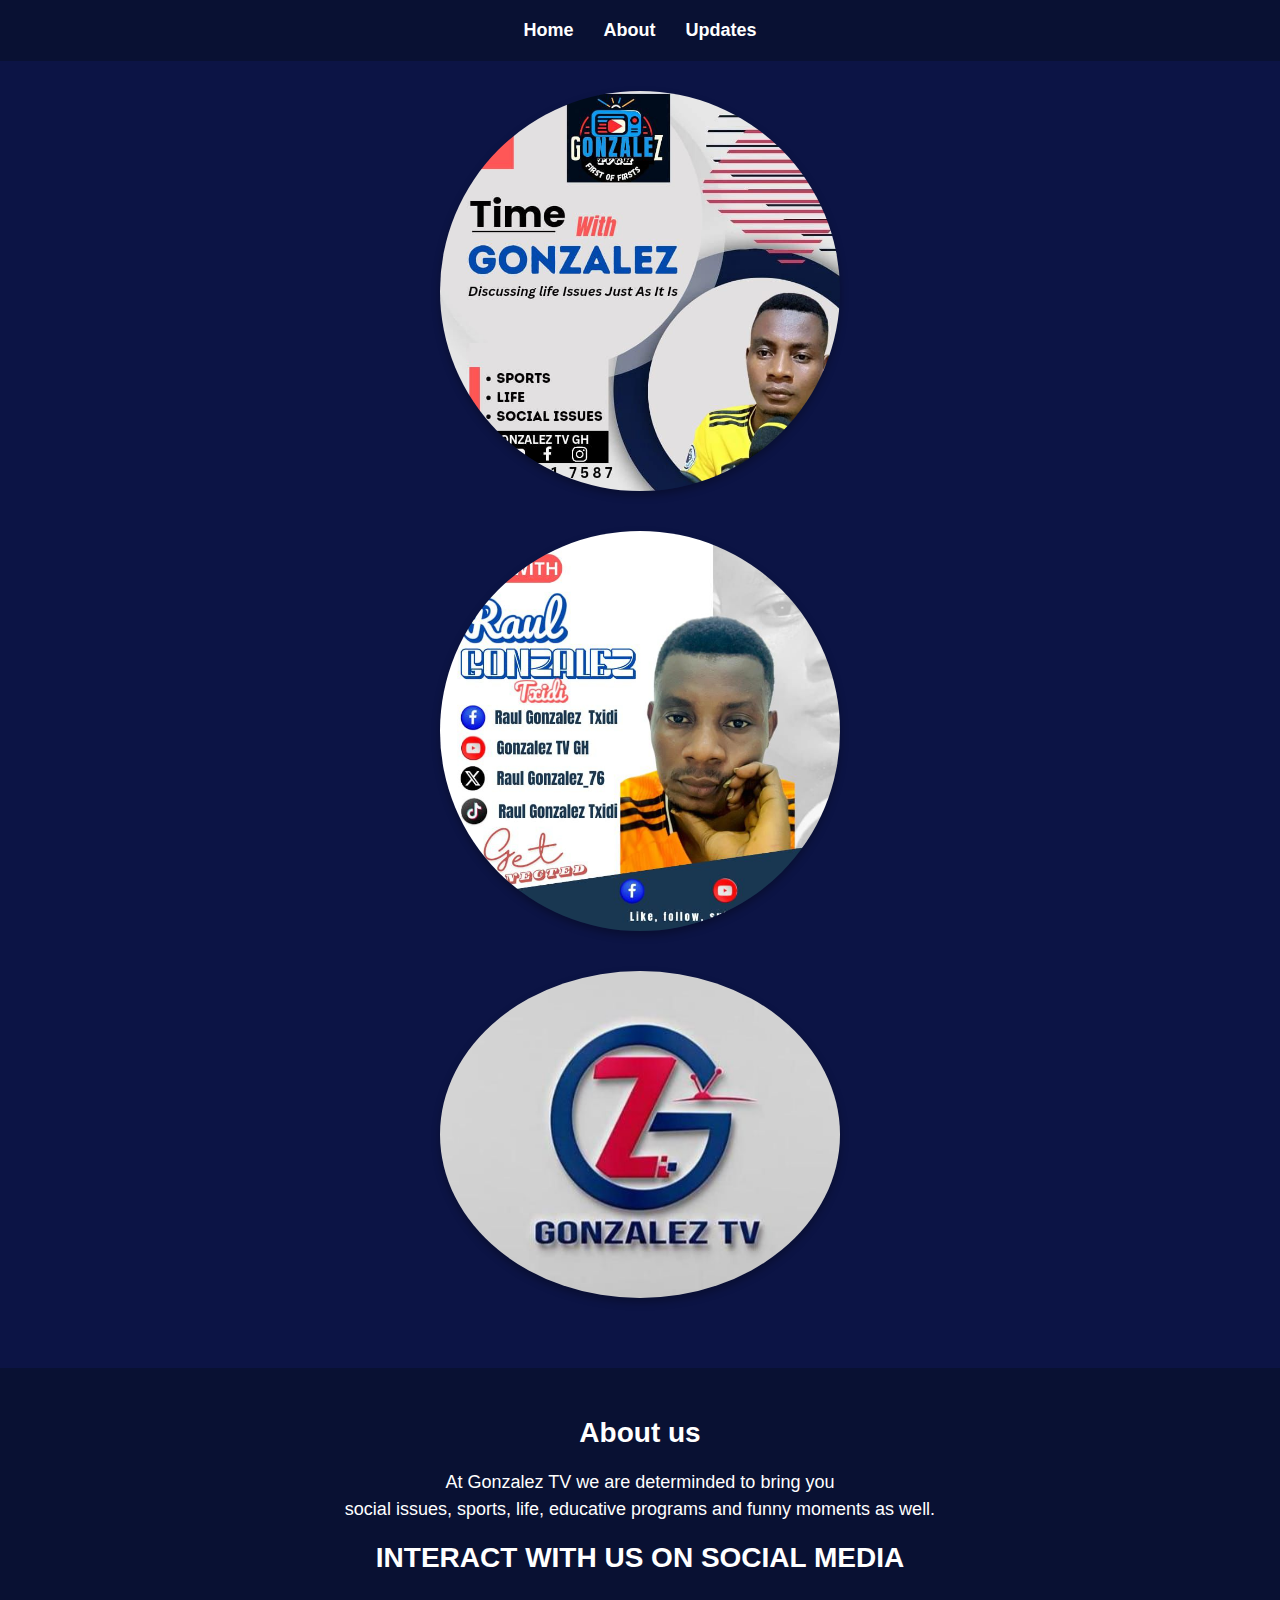
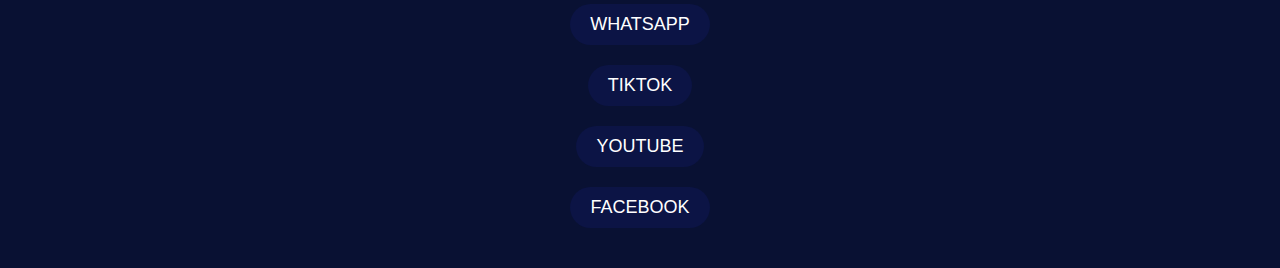
<file: about.html>
<!DOCTYPE html>
<html lang="en">
<head>
    <meta charset="UTF-8">
    <meta name="viewport" content="width=device-width, initial-scale=1.0">
    <title>Contact</title>
   <link rel="stylesheet" href="about.css">
</head>
<body>
    <header>
        <nav>
            <ul>
                <li><a href="index.html">Home</a></li>
       
                <li><a href="about.html">About</a></li>
                <li><a href="updates.html">Updates</a></li>
            </ul>
        </nav>
    </header>


<div class="image-container">
<img src="1.jpg" height="" width="400px">   
<br><br><br>

<img src="3.jpg" width="400px">
<br><br><br>

<img src="logo.jpg" width="400px">
<br><br><br>
</div>




<footer> <h1>About us</h1>
    <p>At Gonzalez TV we are determinded to bring you <br>social issues, sports, life, educative programs and funny moments as well. <br>



<h1>INTERACT WITH US ON SOCIAL MEDIA</h1>
<a href="https://wa.me/message/E6BYJQV6UCOMB1">WHATSAPP</a><br>

<a href="https://www.tiktok.com/@gonzaleztvgh?_t=8qSzoJk3GYY&_r=1">
TIKTOK</a><br>

<a href="https://www.youtube.com/@GonzalezTvGh">YOUTUBE</a><br>

<a href="https://www.facebook.com/profile.php?id=61564945182889">FACEBOOK</a>

</footer>
</body>
</html>
</file>
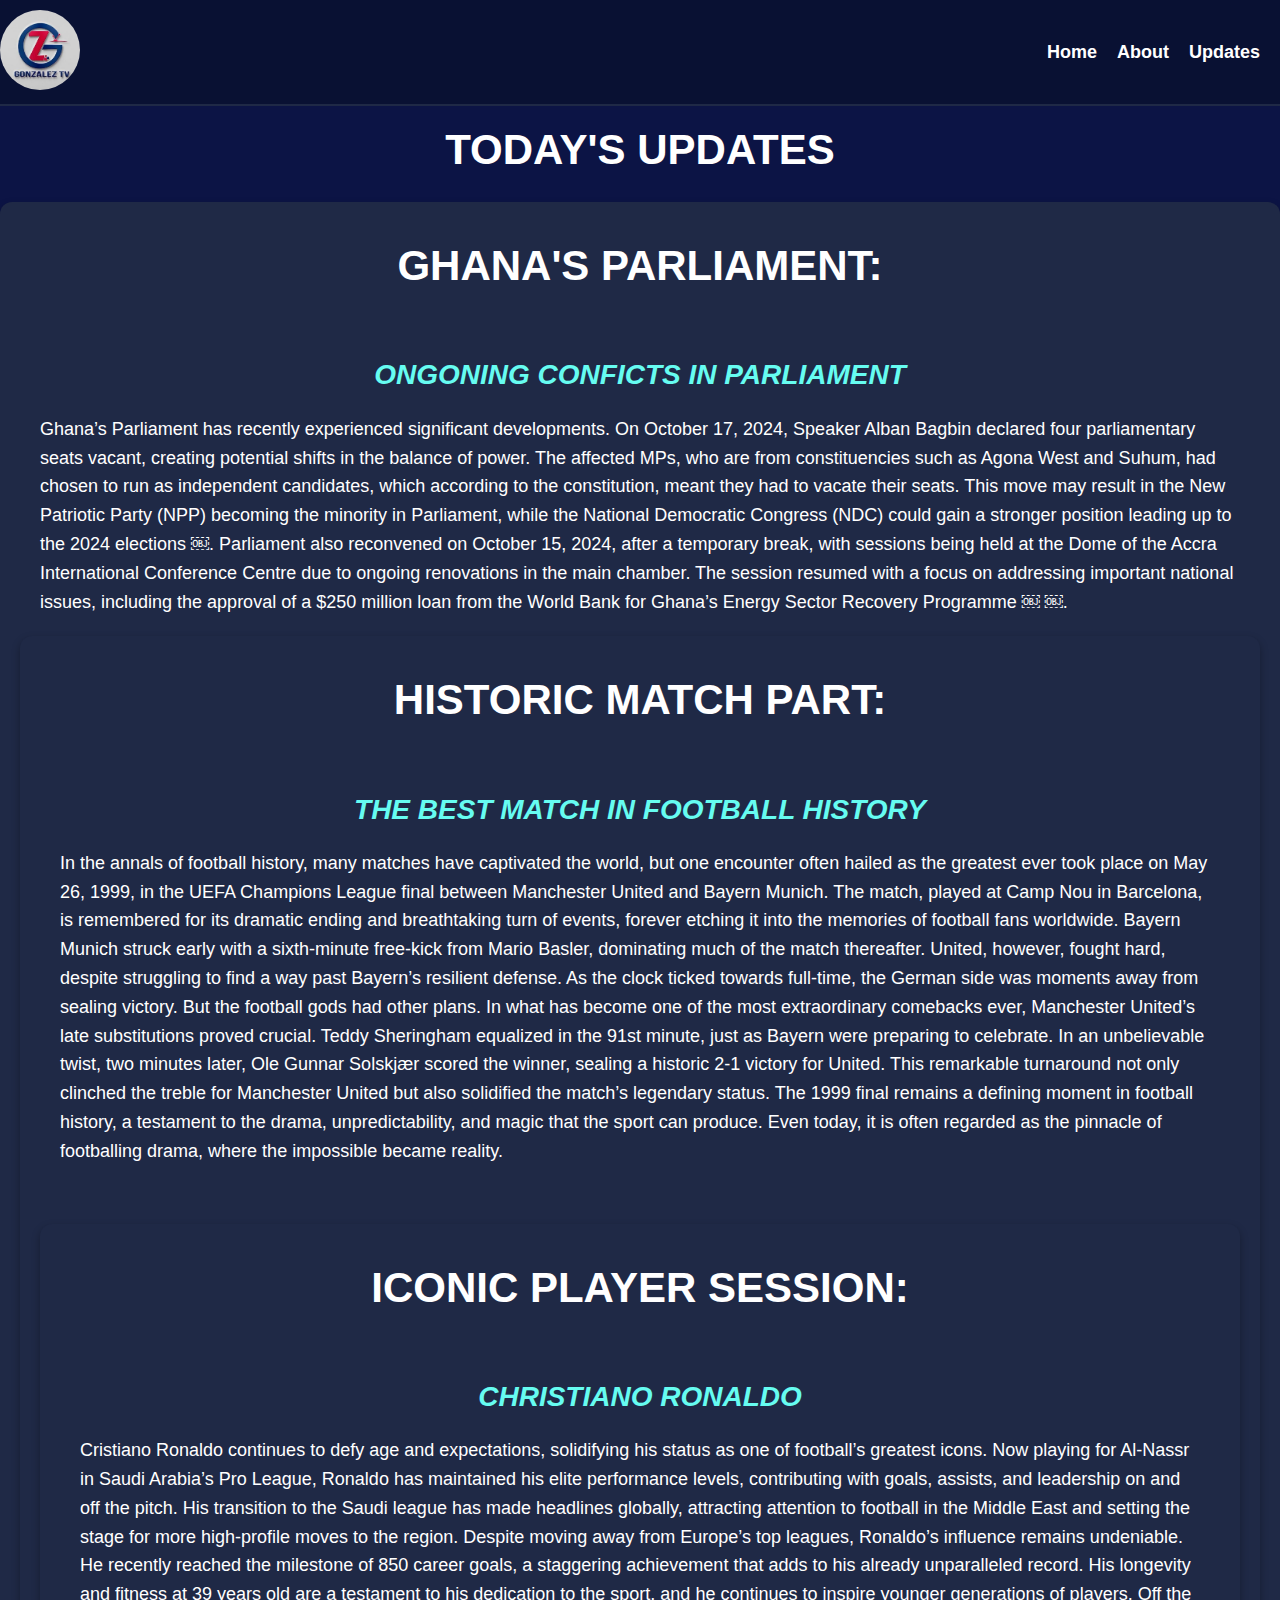
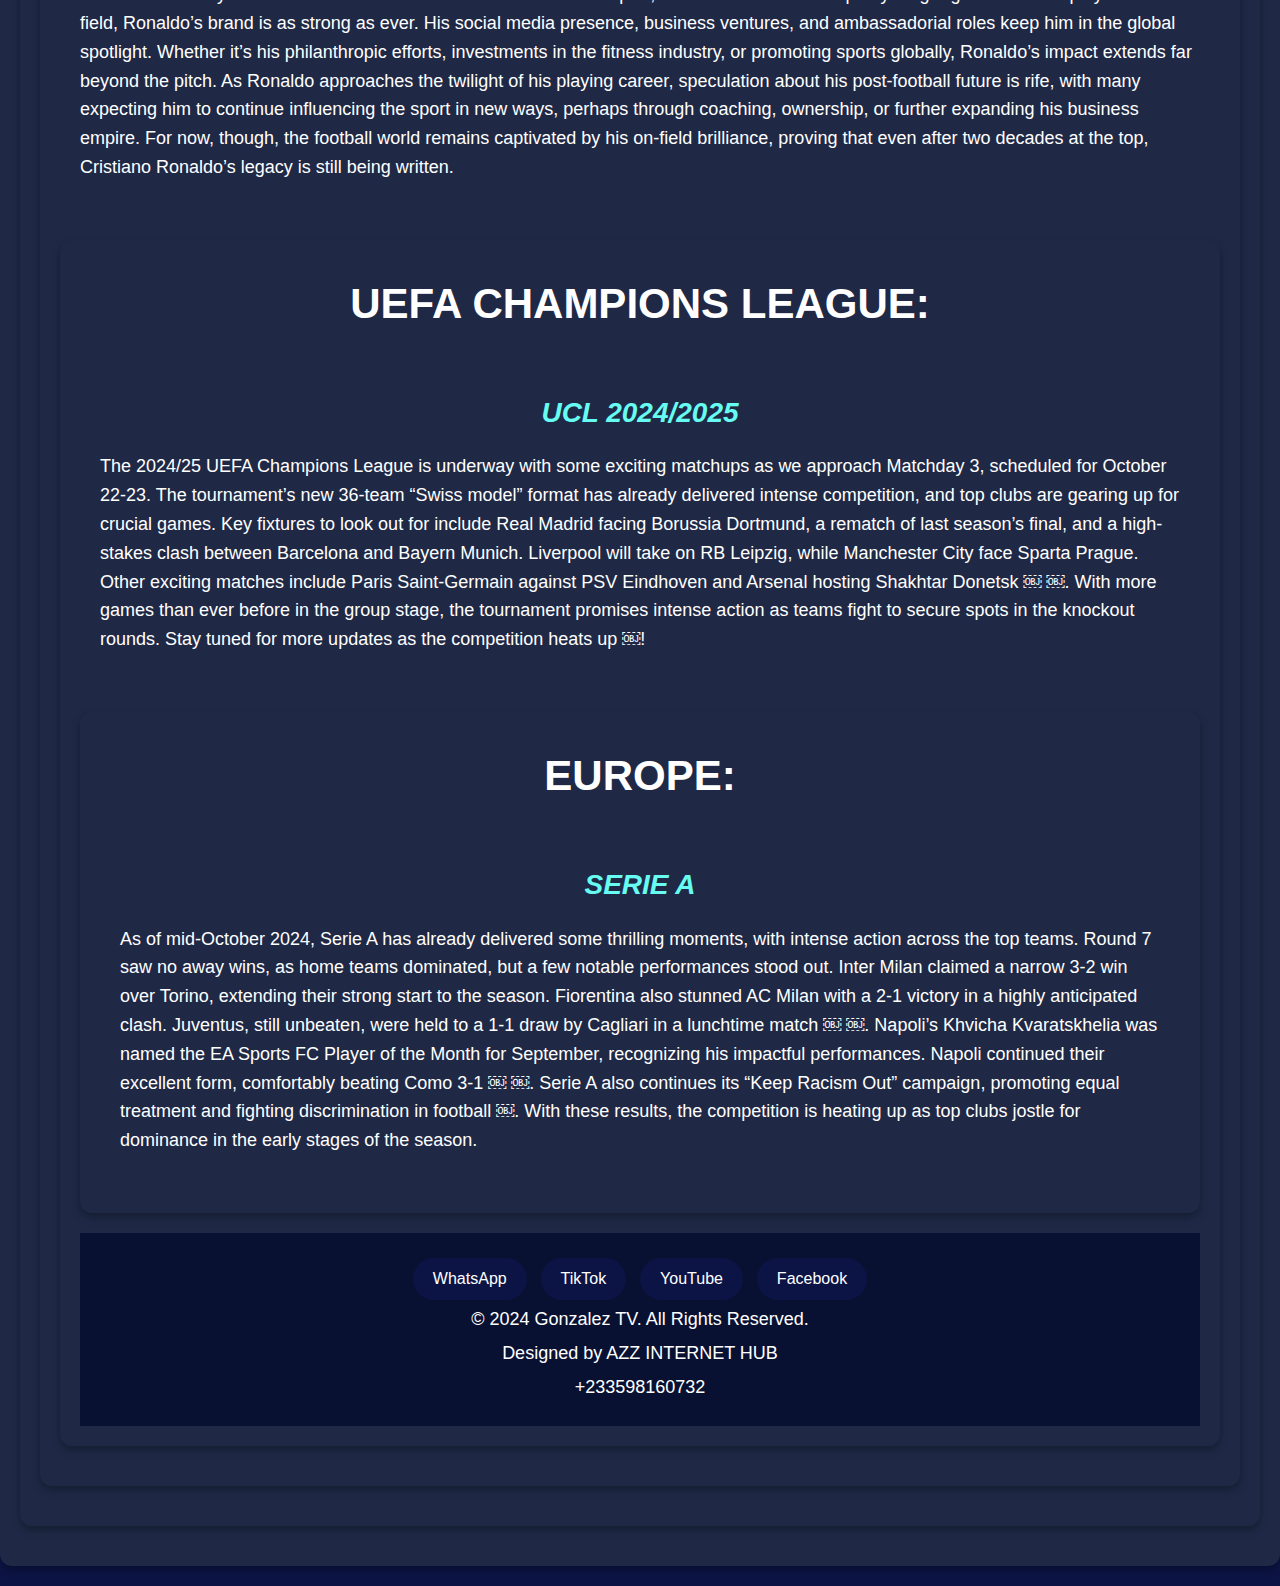
<file: updates.html>
<!DOCTYPE html>
<html lang="en">
<head>
    <meta charset="UTF-8">
    <meta name="viewport" content="width=device-width, initial-scale=1.0">
    <meta http-equiv="X-UA-Compatible" content="IE=edge">
    <title>Updates - My Website</title>
    <link rel="stylesheet" href="updates.css">
</head>
<body>
    <header>
        <div class="logo">
            <img src="logo.jpg" alt="My Logo">
        </div>
        <nav>
            <ul>
                <li><a href="index.html">Home</a></li>
                <li><a href="about.html">About</a></li>
                <li><a href="updates.html">Updates</a></li>
            </ul>
        </nav>
    </header>

<strong><h1>TODAY'S UPDATES</h1></strong>

   
 <section id="first">
        <strong><h1>GHANA'S PARLIAMENT:</h1></strong>
<br>
<em><h2>Ongoning conficts in parliament</h2></em>
        <p>Ghana’s Parliament has recently experienced significant developments. On October 17, 2024, Speaker Alban Bagbin declared four parliamentary seats vacant, creating potential shifts in the balance of power. The affected MPs, who are from constituencies such as Agona West and Suhum, had chosen to run as independent candidates, which according to the constitution, meant they had to vacate their seats. This move may result in the New Patriotic Party (NPP) becoming the minority in Parliament, while the National Democratic Congress (NDC) could gain a stronger position leading up to the 2024 elections ￼.

Parliament also reconvened on October 15, 2024, after a temporary break, with sessions being held at the Dome of the Accra International Conference Centre due to ongoing renovations in the main chamber. The session resumed with a focus on addressing important national issues, including the approval of a $250 million loan from the World Bank for Ghana’s Energy Sector Recovery Programme ￼ ￼.</p>

 <section id="second">
        <strong><h1>HISTORIC MATCH PART:</h1></strong>
<br>
<em><h2>THE BEST MATCH IN FOOTBALL HISTORY</h2></em>
        <p>
In the annals of football history, many matches have captivated the world, but one encounter often hailed as the greatest ever took place on May 26, 1999, in the UEFA Champions League final between Manchester United and Bayern Munich. The match, played at Camp Nou in Barcelona, is remembered for its dramatic ending and breathtaking turn of events, forever etching it into the memories of football fans worldwide.

Bayern Munich struck early with a sixth-minute free-kick from Mario Basler, dominating much of the match thereafter. United, however, fought hard, despite struggling to find a way past Bayern’s resilient defense. As the clock ticked towards full-time, the German side was moments away from sealing victory.

But the football gods had other plans. In what has become one of the most extraordinary comebacks ever, Manchester United’s late substitutions proved crucial. Teddy Sheringham equalized in the 91st minute, just as Bayern were preparing to celebrate. In an unbelievable twist, two minutes later, Ole Gunnar Solskjær scored the winner, sealing a historic 2-1 victory for United.

This remarkable turnaround not only clinched the treble for Manchester United but also solidified the match’s legendary status. The 1999 final remains a defining moment in football history, a testament to the drama, unpredictability, and magic that the sport can produce. Even today, it is often regarded as the pinnacle of footballing drama, where the impossible became reality.
</p>
<br>

 <section id="third">
        <strong><h1>ICONIC PLAYER SESSION:</h1></strong>
<br>
<em><h2>CHRISTIANO RONALDO</h2></em>
        <p>
Cristiano Ronaldo continues to defy age and expectations, solidifying his status as one of football’s greatest icons. Now playing for Al-Nassr in Saudi Arabia’s Pro League, Ronaldo has maintained his elite performance levels, contributing with goals, assists, and leadership on and off the pitch. His transition to the Saudi league has made headlines globally, attracting attention to football in the Middle East and setting the stage for more high-profile moves to the region.

Despite moving away from Europe’s top leagues, Ronaldo’s influence remains undeniable. He recently reached the milestone of 850 career goals, a staggering achievement that adds to his already unparalleled record. His longevity and fitness at 39 years old are a testament to his dedication to the sport, and he continues to inspire younger generations of players.

Off the field, Ronaldo’s brand is as strong as ever. His social media presence, business ventures, and ambassadorial roles keep him in the global spotlight. Whether it’s his philanthropic efforts, investments in the fitness industry, or promoting sports globally, Ronaldo’s impact extends far beyond the pitch.

As Ronaldo approaches the twilight of his playing career, speculation about his post-football future is rife, with many expecting him to continue influencing the sport in new ways, perhaps through coaching, ownership, or further expanding his business empire. For now, though, the football world remains captivated by his on-field brilliance, proving that even after two decades at the top, Cristiano Ronaldo’s legacy is still being written.</p>
<br>

 <section id="fourth">
        <strong><h1>UEFA CHAMPIONS LEAGUE:</h1></strong>
<br>
<em><h2>UCL 2024/2025</h2></em>
        <p>The 2024/25 UEFA Champions League is underway with some exciting matchups as we approach Matchday 3, scheduled for October 22-23. The tournament’s new 36-team “Swiss model” format has already delivered intense competition, and top clubs are gearing up for crucial games.

Key fixtures to look out for include Real Madrid facing Borussia Dortmund, a rematch of last season’s final, and a high-stakes clash between Barcelona and Bayern Munich. Liverpool will take on RB Leipzig, while Manchester City face Sparta Prague. Other exciting matches include Paris Saint-Germain against PSV Eindhoven and Arsenal hosting Shakhtar Donetsk ￼ ￼.

With more games than ever before in the group stage, the tournament promises intense action as teams fight to secure spots in the knockout rounds. Stay tuned for more updates as the competition heats up ￼!</p>
<br>

 <section id="fifth">
        <strong><h1>EUROPE:</h1></strong>
<br>
<em><h2>SERIE A</h2></em>
        <p>As of mid-October 2024, Serie A has already delivered some thrilling moments, with intense action across the top teams. Round 7 saw no away wins, as home teams dominated, but a few notable performances stood out. Inter Milan claimed a narrow 3-2 win over Torino, extending their strong start to the season. Fiorentina also stunned AC Milan with a 2-1 victory in a highly anticipated clash. Juventus, still unbeaten, were held to a 1-1 draw by Cagliari in a lunchtime match ￼ ￼.

Napoli’s Khvicha Kvaratskhelia was named the EA Sports FC Player of the Month for September, recognizing his impactful performances. Napoli continued their excellent form, comfortably beating Como 3-1 ￼ ￼.

Serie A also continues its “Keep Racism Out” campaign, promoting equal treatment and fighting discrimination in football ￼. With these results, the competition is heating up as top clubs jostle for dominance in the early stages of the season.</p>
<br>


    </section>


    <footer>
        <div class="social-links">
            <a href="https://wa.me/message/E6BYJQV6UCOMB1" target="_blank">WhatsApp</a>
            <a href="tiktok.com/@gonzaleztvgh" target="_blank">TikTok</a>
            <a href="https://www.youtube.com/@GonzalezTvGh" target="_blank">YouTube</a>
            <a href="https://www.facebook.com/profile.php?id=61564945182889" target="_blank">Facebook</a>
        </div>
<div class="copyright">
    <p>&copy; 2024 Gonzalez TV. All Rights Reserved.</p>
</div>
<p>Designed by AZZ INTERNET HUB</p>
        <p>+233598160732</p>
    </footer>
</body>
</html>
</file>
<file: about.css>
/* General Styles */
body {
    font-family: 'Arial', sans-serif;
    margin: 0;
    padding: 0;
    background-color: #0c1445; /* Dark blue background */
    color: #ffffff;
}

/* Header */
header {
    background-color: #091133; /* Darker blue */
    padding: 20px 0;
    text-align: center;
}

nav ul {
    list-style: none;
    margin: 0;
    padding: 0;
    display: flex;
    justify-content: center;
}

nav ul li {
    margin: 0 15px;
}

nav ul li a {
    color: #ffffff;
    text-decoration: none;
    font-size: 18px;
    font-weight: bold;
    transition: all 0.3s;
}

nav ul li a:hover {
    color: #66fcf1;
    text-shadow: 0 0 10px #66fcf1;
}

/* Image Styling */
.image-container {
    text-align: center;
    margin: 30px 0;
}

.image-container img {
    width: 400px;
    border-radius: 50%; /* Circular edges */
    object-fit: cover;
    box-shadow: 0 4px 8px rgba(0, 0, 0, 0.3);
    transition: transform 0.3s ease;
}

.image-container img:hover {
    transform: scale(1.05);
}

/* Footer */
footer {
    background-color: #091133;
    padding: 30px 20px;
    text-align: center;
    color: #c5c6c7;
}

footer h1 {
    font-size: 28px;
    color: #ffffff;
    margin-bottom: 20px;
}

footer p {
    font-size: 18px;
    line-height: 1.5;
    color: #ffffff;
}

footer a {
    text-decoration: none;
    color: #ffffff;
    background-color: #0c1445;
    padding: 10px 20px;
    margin: 10px 0;
    border-radius: 50px;
    display: inline-block;
    font-size: 18px;
    transition: all 0.3s ease;
}

footer a:hover {
    background-color: #66fcf1;
    color: #091133;
    transform: scale(1.1);
    box-shadow: 0 0 15px #66fcf1;
}

/* Media Queries */
@media (max-width: 768px) {
    .image-container img {
        width: 90%; /* Make images responsive */
    }

    nav ul {
        flex-direction: column;
    }

    nav ul li {
        margin-bottom: 10px;
    }
}
</file>
<file: updates.css>
/* General Styles */
body {
    font-family: 'Arial', sans-serif;
    margin: 0;
    padding: 0;
    background-color: #f0f4f8;
    color: #ffffff;
    background-color: #0c1445; /* Dark blue background */
}

/* Header */
header {
    background-color: #091133; /* Darker blue */
    padding: 10px 0;
    display: flex;
    justify-content: space-between;
    align-items: center;
    border-bottom: 2px solid #1f2946;
}

.logo img {
    height: 80px;
    width: 80px;
    border-radius: 50%;
    object-fit: cover;
}

nav ul {
    list-style: none;
    display: flex;
    margin: 0;
    padding: 0;
}

nav ul li {
    margin-right: 20px;
}

nav ul li a {
    color: #ffffff;
    text-decoration: none;
    font-size: 18px;
    font-weight: bold;
    transition: all 0.3s;
}

nav ul li a:hover {
    color: #66fcf1;
    text-shadow: 0 0 10px #66fcf1;
}

/* Main Content */
h1 {
    color: #ffffff;
    text-align: center;
    font-size: 42px;
    margin-top: 20px;
    text-transform: uppercase;
}

h2 {
    color: #66fcf1;
    font-size: 28px;
    text-align: center;
    text-transform: uppercase;
}

p {
    font-size: 18px;
    line-height: 1.6;
    margin: 20px 0;
    padding: 0 20px;
    color: #ffffff;
}

/* Section Styling */
section {
    background-color: #1f2946;
    margin: 20px 0;
    padding: 20px;
    border-radius: 12px;
    box-shadow: 0 4px 8px rgba(0, 0, 0, 0.3);
}

section img {
    width: 100%;
    max-width: 250px;
    border-radius: 50%;
    margin-bottom: 20px;
    display: block;
    margin-left: auto;
    margin-right: auto;
    object-fit: cover;
}

/* Social Links */
.social-links a {
    text-decoration: none;
    color: #ffffff;
    background-color: #0c1445;
    padding: 12px 20px;
    margin: 5px;
    border-radius: 50px;
    display: inline-block;
    font-size: 16px;
    transition: all 0.3s ease;
}

.social-links a:hover {
    background-color: #66fcf1;
    color: #091133;
    transform: scale(1.1);
    box-shadow: 0 0 15px #66fcf1;
}

/* Footer */
footer {
    background-color: #091133;
    padding: 20px;
    text-align: center;
    color: #c5c6c7;
    font-size: 14px;
}

footer .copyright p {
    margin: 0;
}

footer p {
    margin: 5px 0;
}

/* Media Queries */
@media (max-width: 768px) {
    header {
        flex-direction: column;
        align-items: center;
    }

    nav ul {
        flex-direction: column;
    }

    nav ul li {
        margin-right: 0;
        margin-bottom: 10px;
    }
}
</file>
